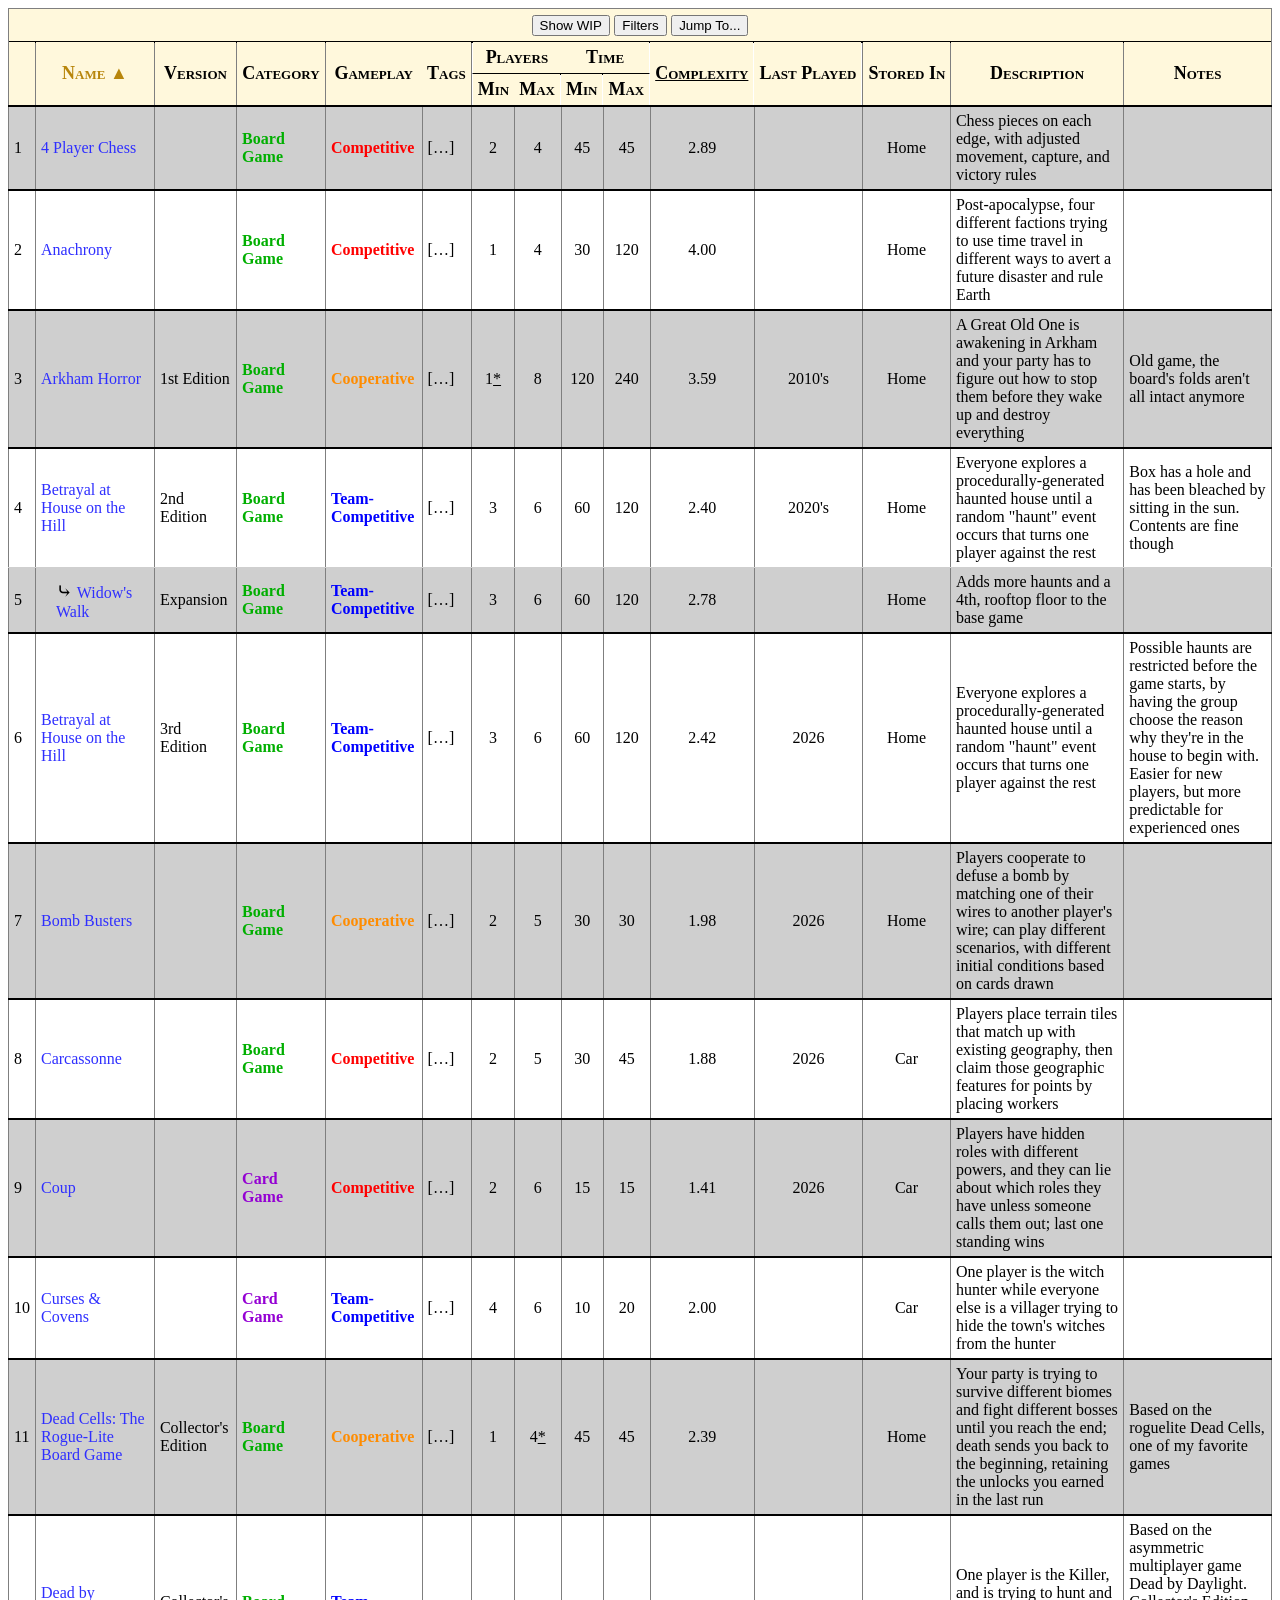
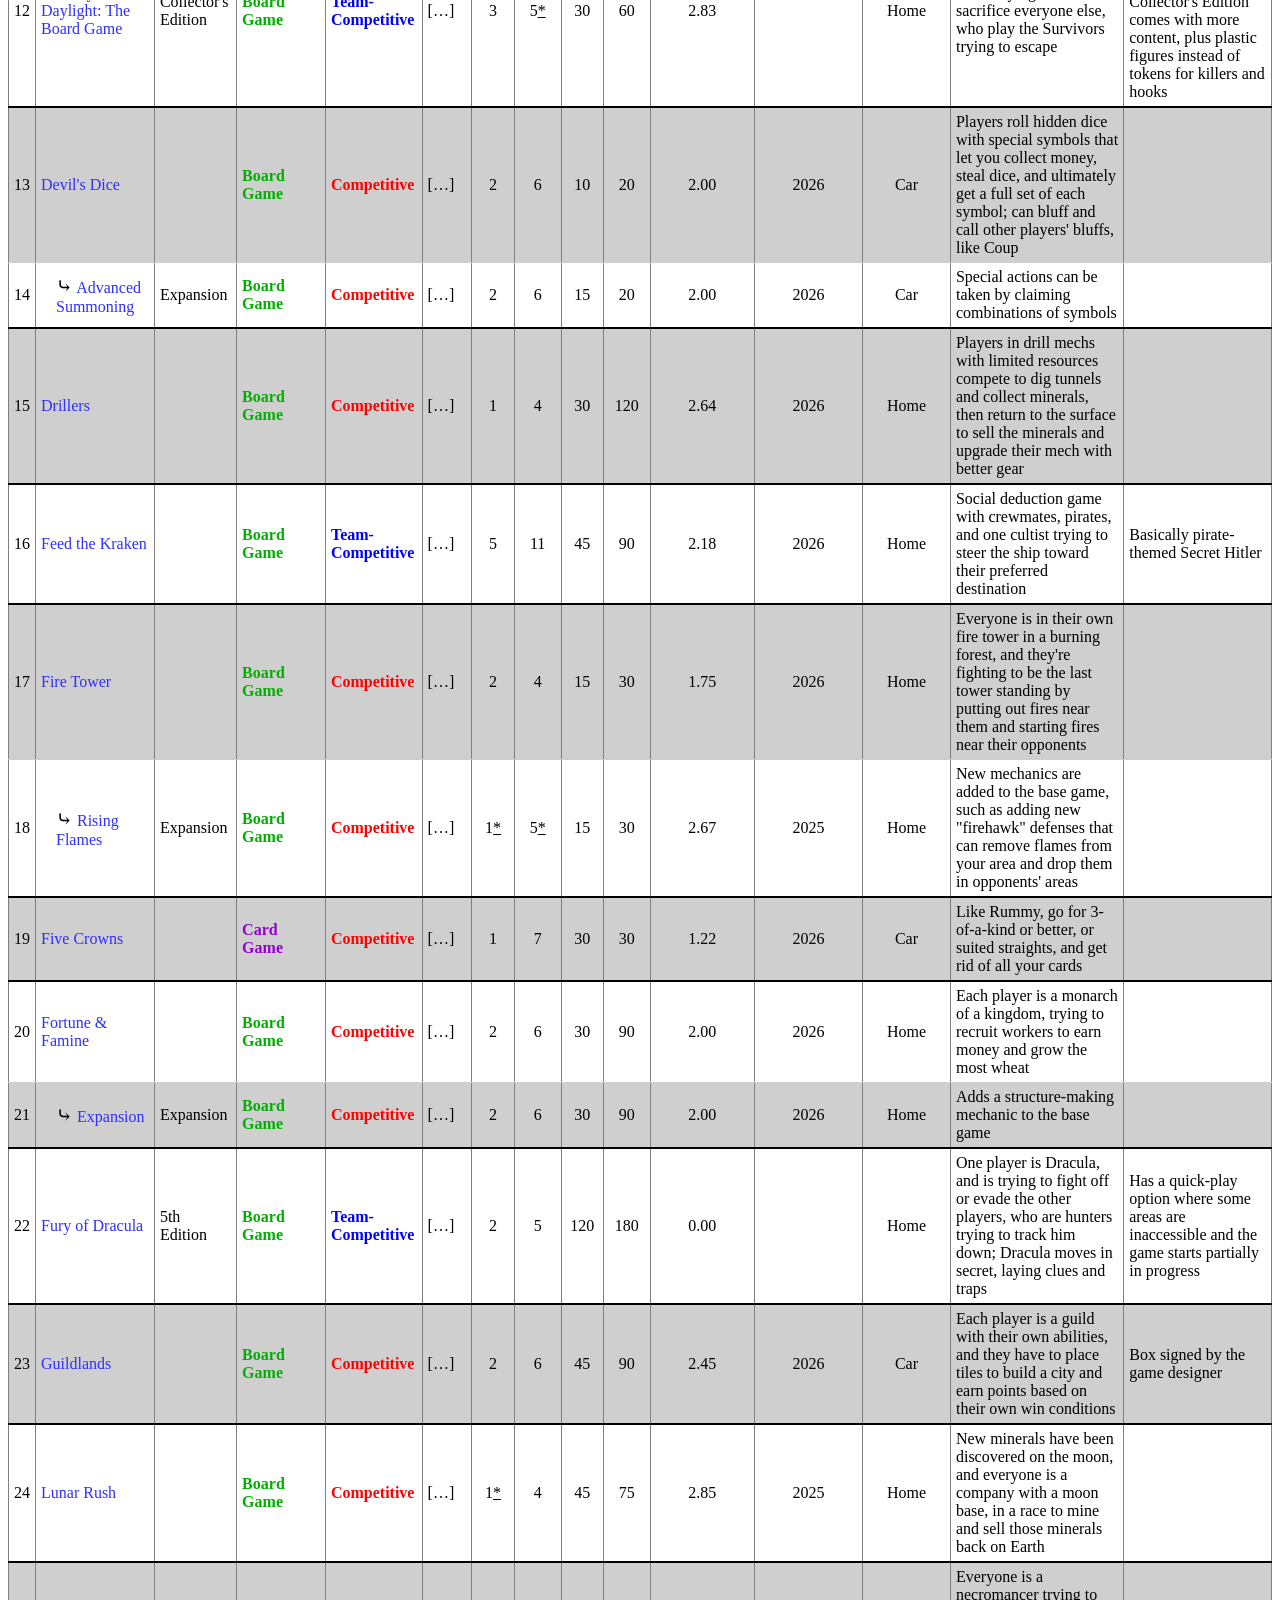
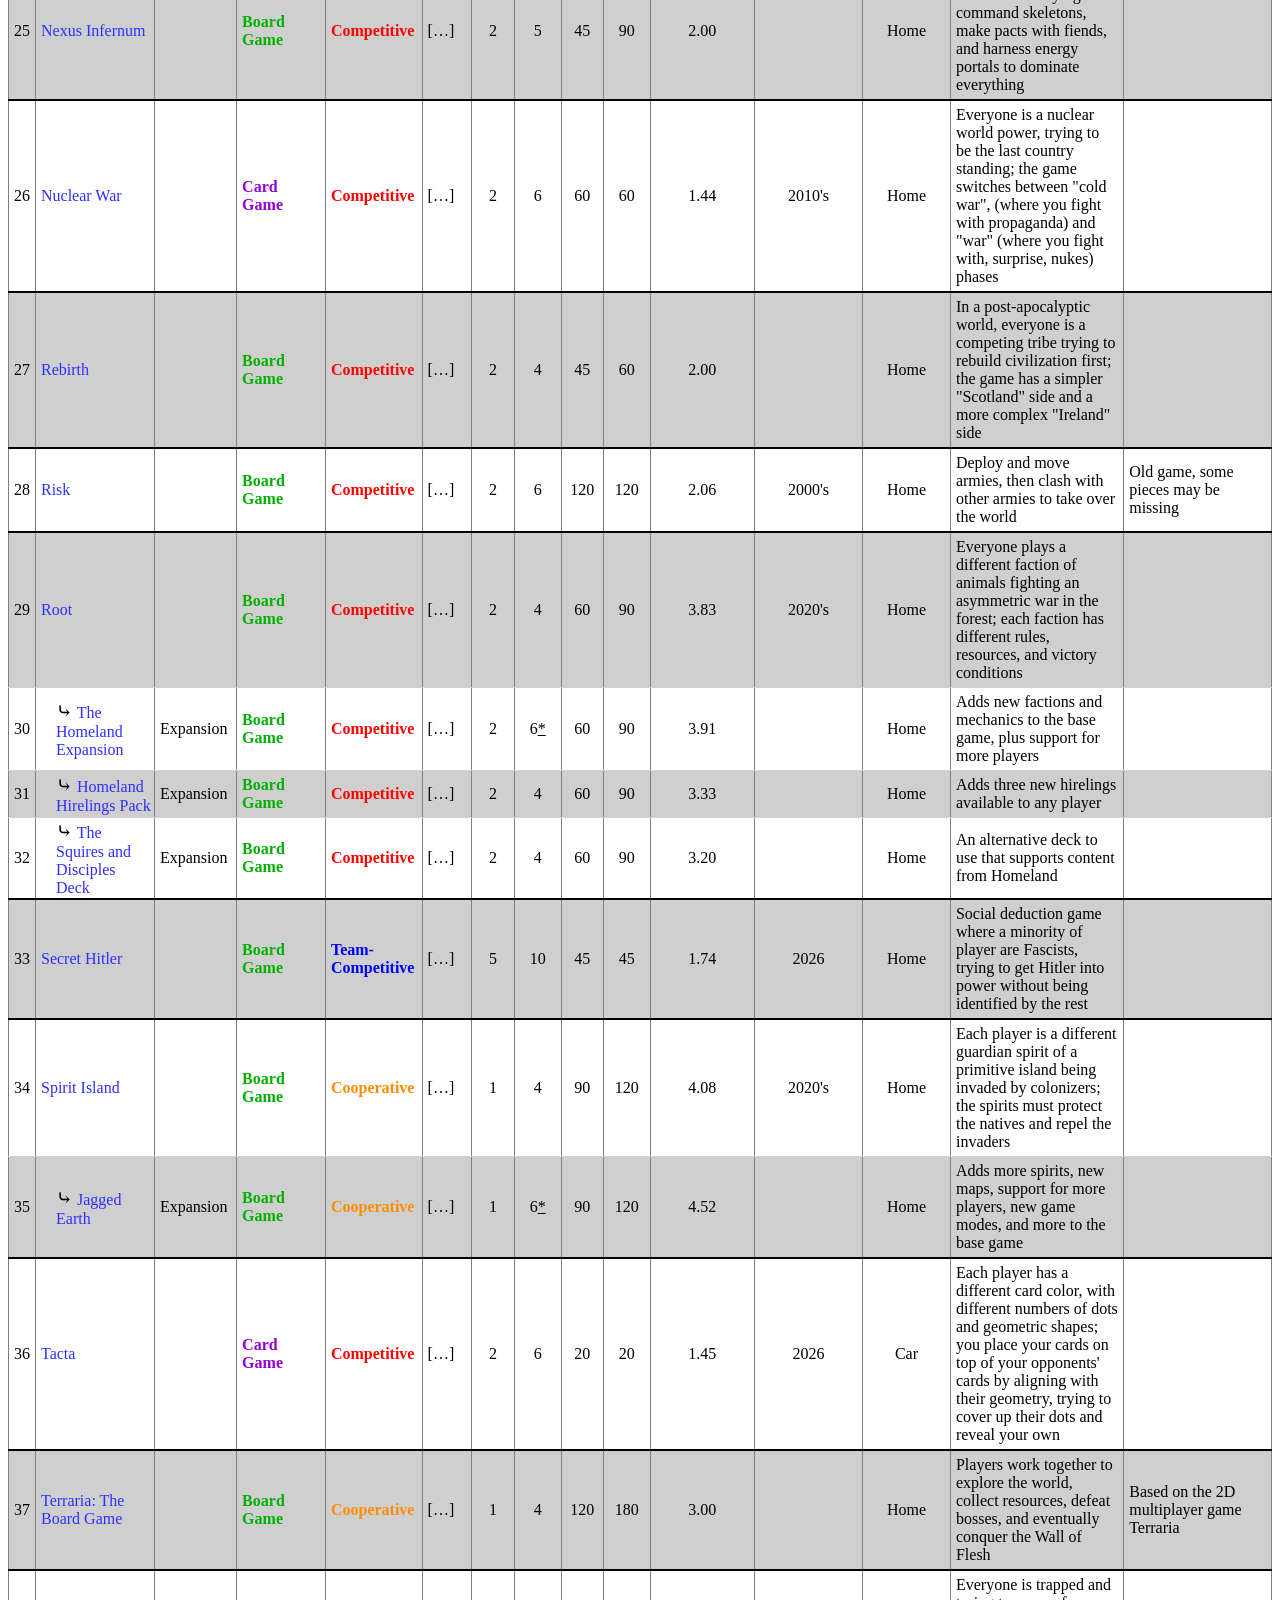
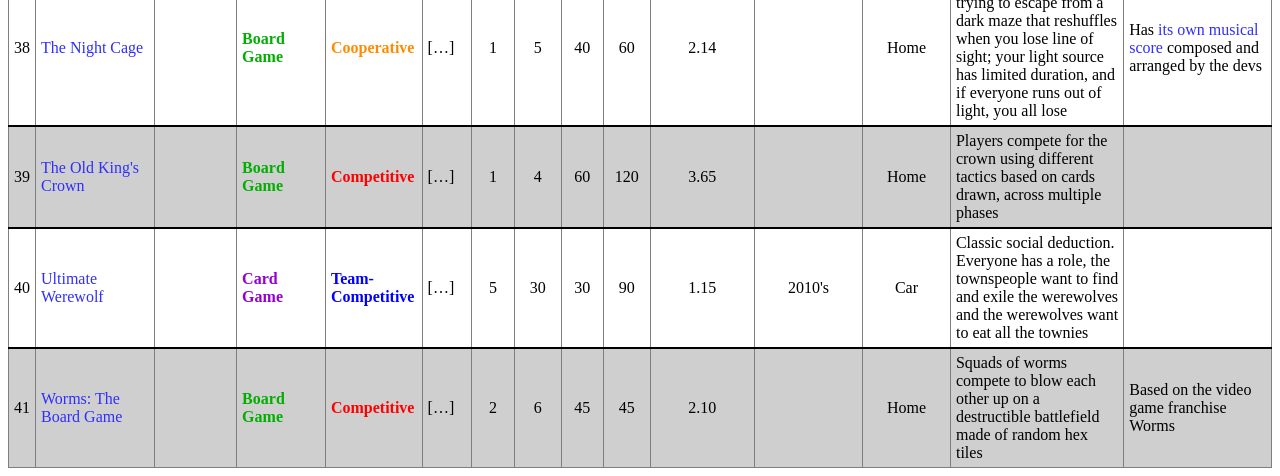
<file: index.html>
<html>
	<head>
		<meta name="viewport" content="width=device-width, height=device-height, initial-scale=1">
		<title>John W's Board Games</title>
		<script type="text/javascript" src="game_objects.js" defer></script>
		<script type="text/javascript" src="table_code.js" defer></script>
		<link rel="stylesheet" href="styles.css">
		<link rel="icon" type="image/x-icon" href="icons/favicon.ico">
		<link rel="icon" type="image/png" sizes="32x32" href="icons/favicon-32x32.png">
		<link rel="icon" type="image/png" sizes="16x16" href="icons/favicon-16x16.png">
		<link rel="apple-touch-icon" sizes="180x180" href="icons/apple-touch-icon.png">
		<link rel="manifest" href="icons/site.webmanifest">
	</head>
	<body onload="loadPage()">
		<div id="main" class="content">
			<table border="1" id="games" class="game_tables">
		</table></div>
		<div id="future_div" class="content">
			<hr>
			<div id="discord_list"></div>
			<button type="button" onclick="toggleHidden('future_purchases')">Ones to maybe buy later</button>
			<table border="1" id="future_purchases" class="game_tables hidden">
			</table>
		</div>
		<div id="tag_window" class="modal not_shown">
			<div id="tag_inputs" class="modal_inputs">
				<p id="tag_label" class="modal_label"></p>
				<div id="tag_container">
					<table id="tag_table" class="game_tables"></table>
				</div>
				<br>
				<button type="button" id="close_tag_button" onclick="hideModal('tag_window')">Close</button>
			</div>
		</div>
		<div id="keyword_window" class="modal not_shown">
			<div id="keyword_inputs" class="modal_inputs">
				<p class="modal_label">Sort on which keyword?</p>
				<div id="keyword_container">
				</div>
				<br>
				<button type="button" id="close_keyword_button" onclick="hideModal('keyword_window')">Close</button>
			</div>
		</div>
		<div id="filter_window" class="modal not_shown">
			<div id="filter_inputs" class="modal_inputs">
				<div id="filter_container">
					<table class="centered" id="filter_table">
					</table>
				</div>
				<br>
				<button type="button" id="apply_filter_button" onclick="applyFilters()">Apply Filters and Close</button>
				&nbsp;<button type="button" id="reset_filter_button" onclick="resetFilters()">Reset Filters</button>
			</div>
		</div>
		<div id="jump_window" class="modal not_shown">
			<div id="jump_inputs" class="modal_inputs">
				<p class="modal_label">Jump to...</p>
				<div id="jump_container">
					<table class="centered">
						<tr>
							<td><button type="button" onclick="jumpTo('top')">Top</button></td>
						</tr>
						<tr>
							<td><select id="row_menu" onchange="jumpTo('row')"></select></td>
						</tr>
						<tr>
							<td><button type="button" onclick="jumpTo('bottom')">Bottom</button></td>
						</tr>
					</table>
				</div>
				<p><a href="https://boardgamegeek.com/collection/user/woodsWorld">Board Game Geek collection</a></p>
				<br>
				<button type="button" id="close_jump_button" onclick="hideModal('jump_window')">Close</button>
			</div>
		</div>
	</body>
</html>
</file>
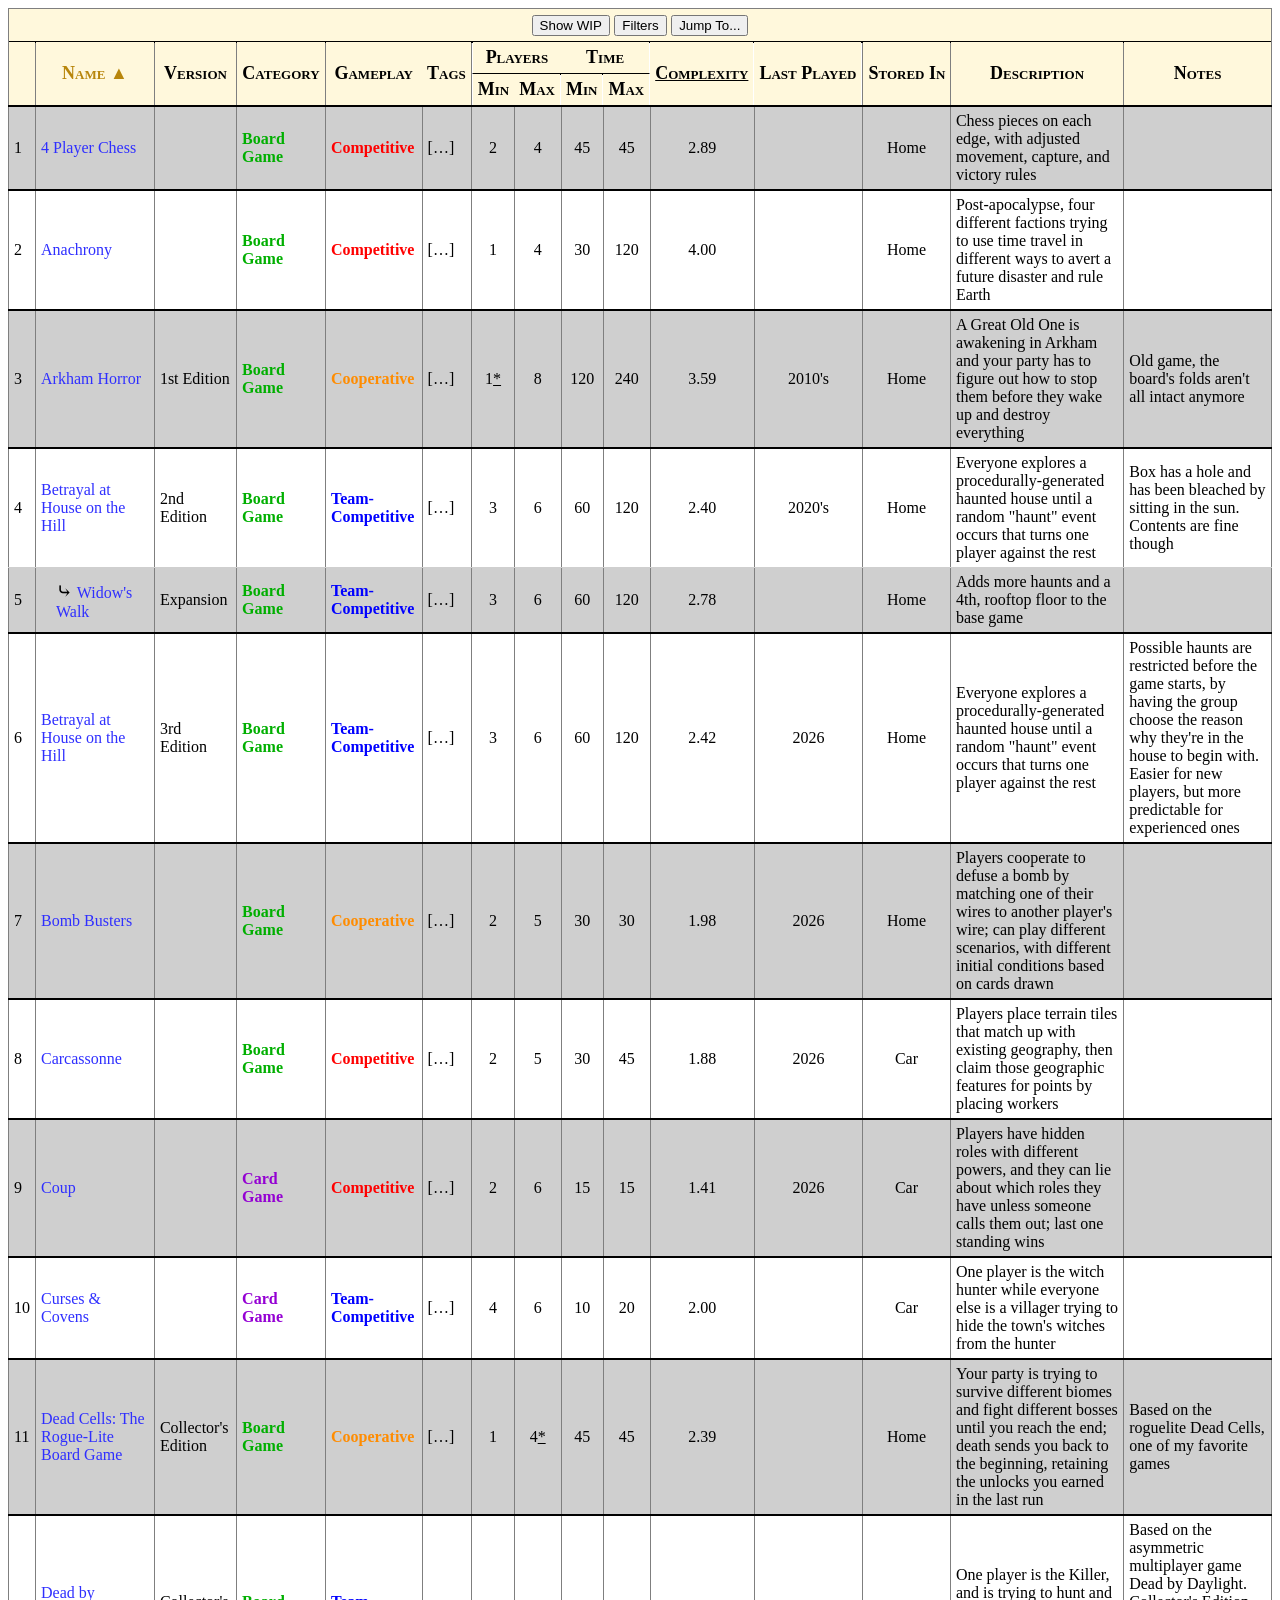
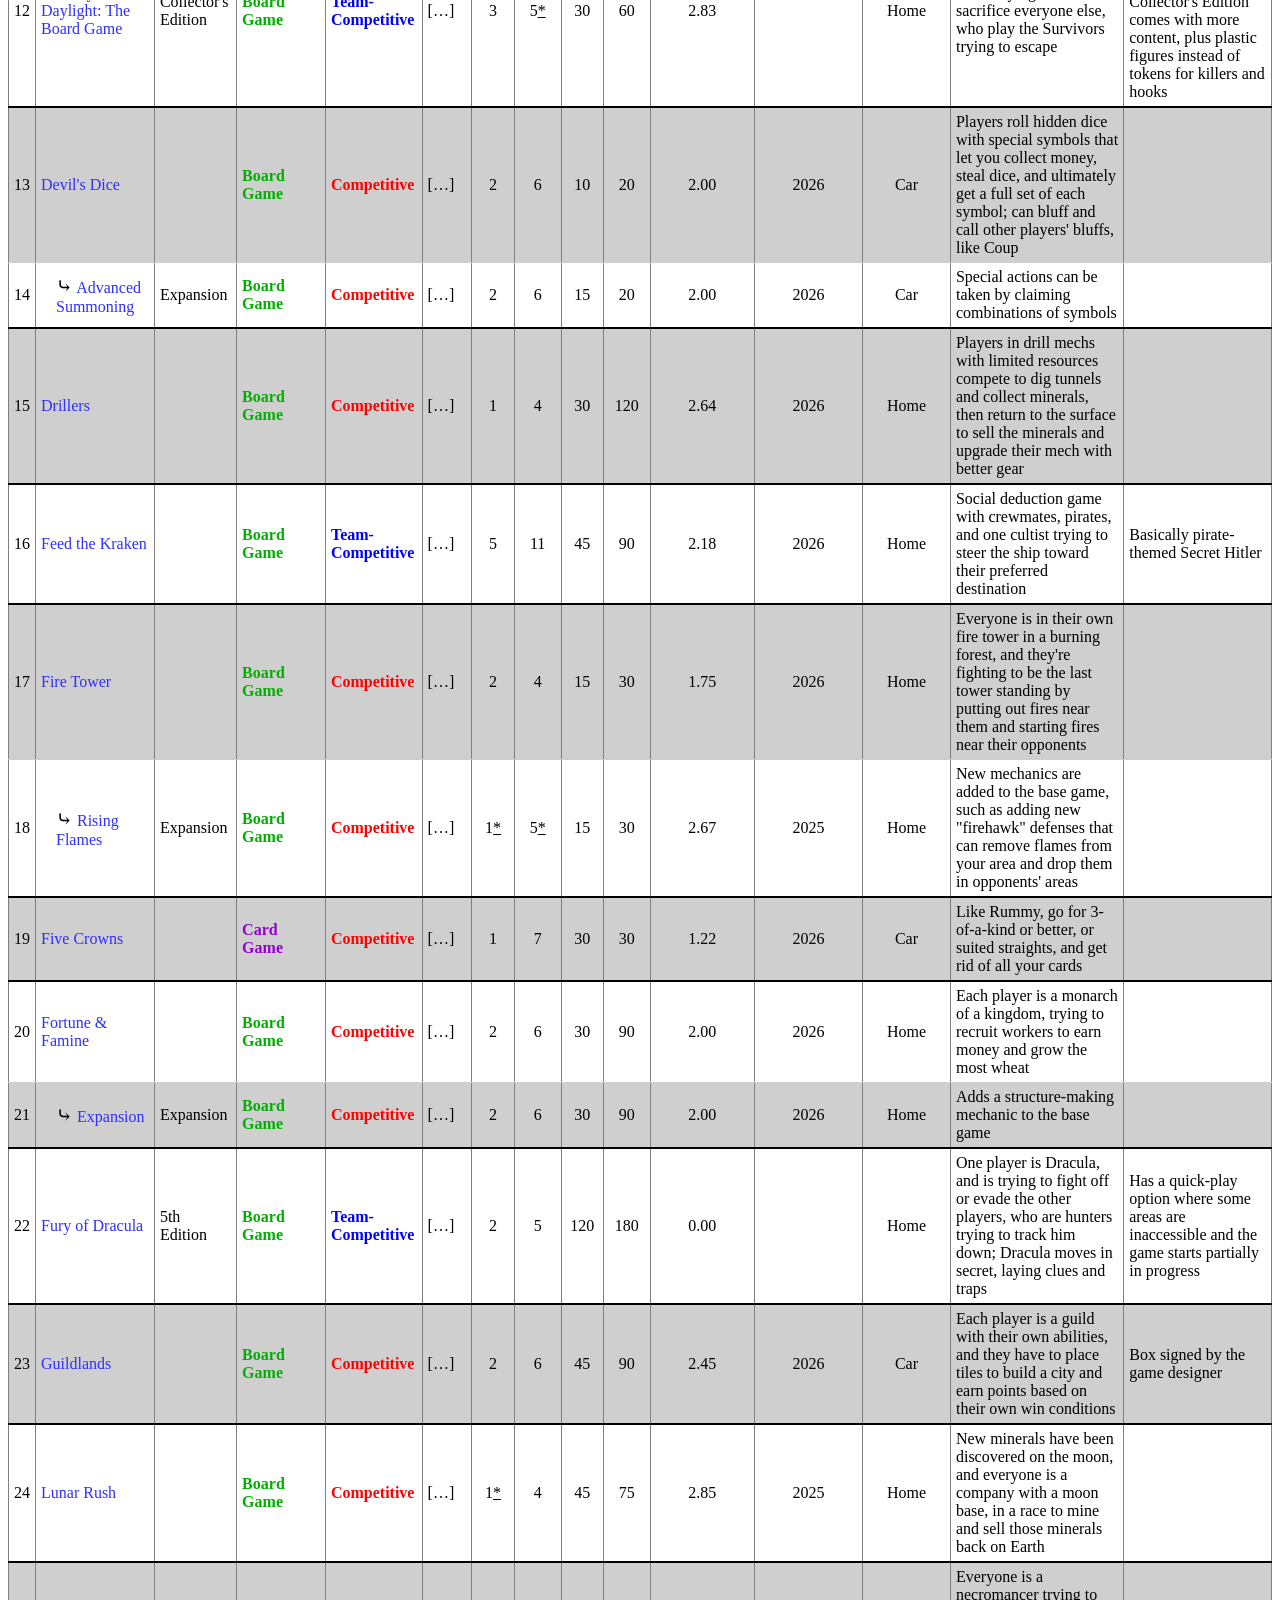
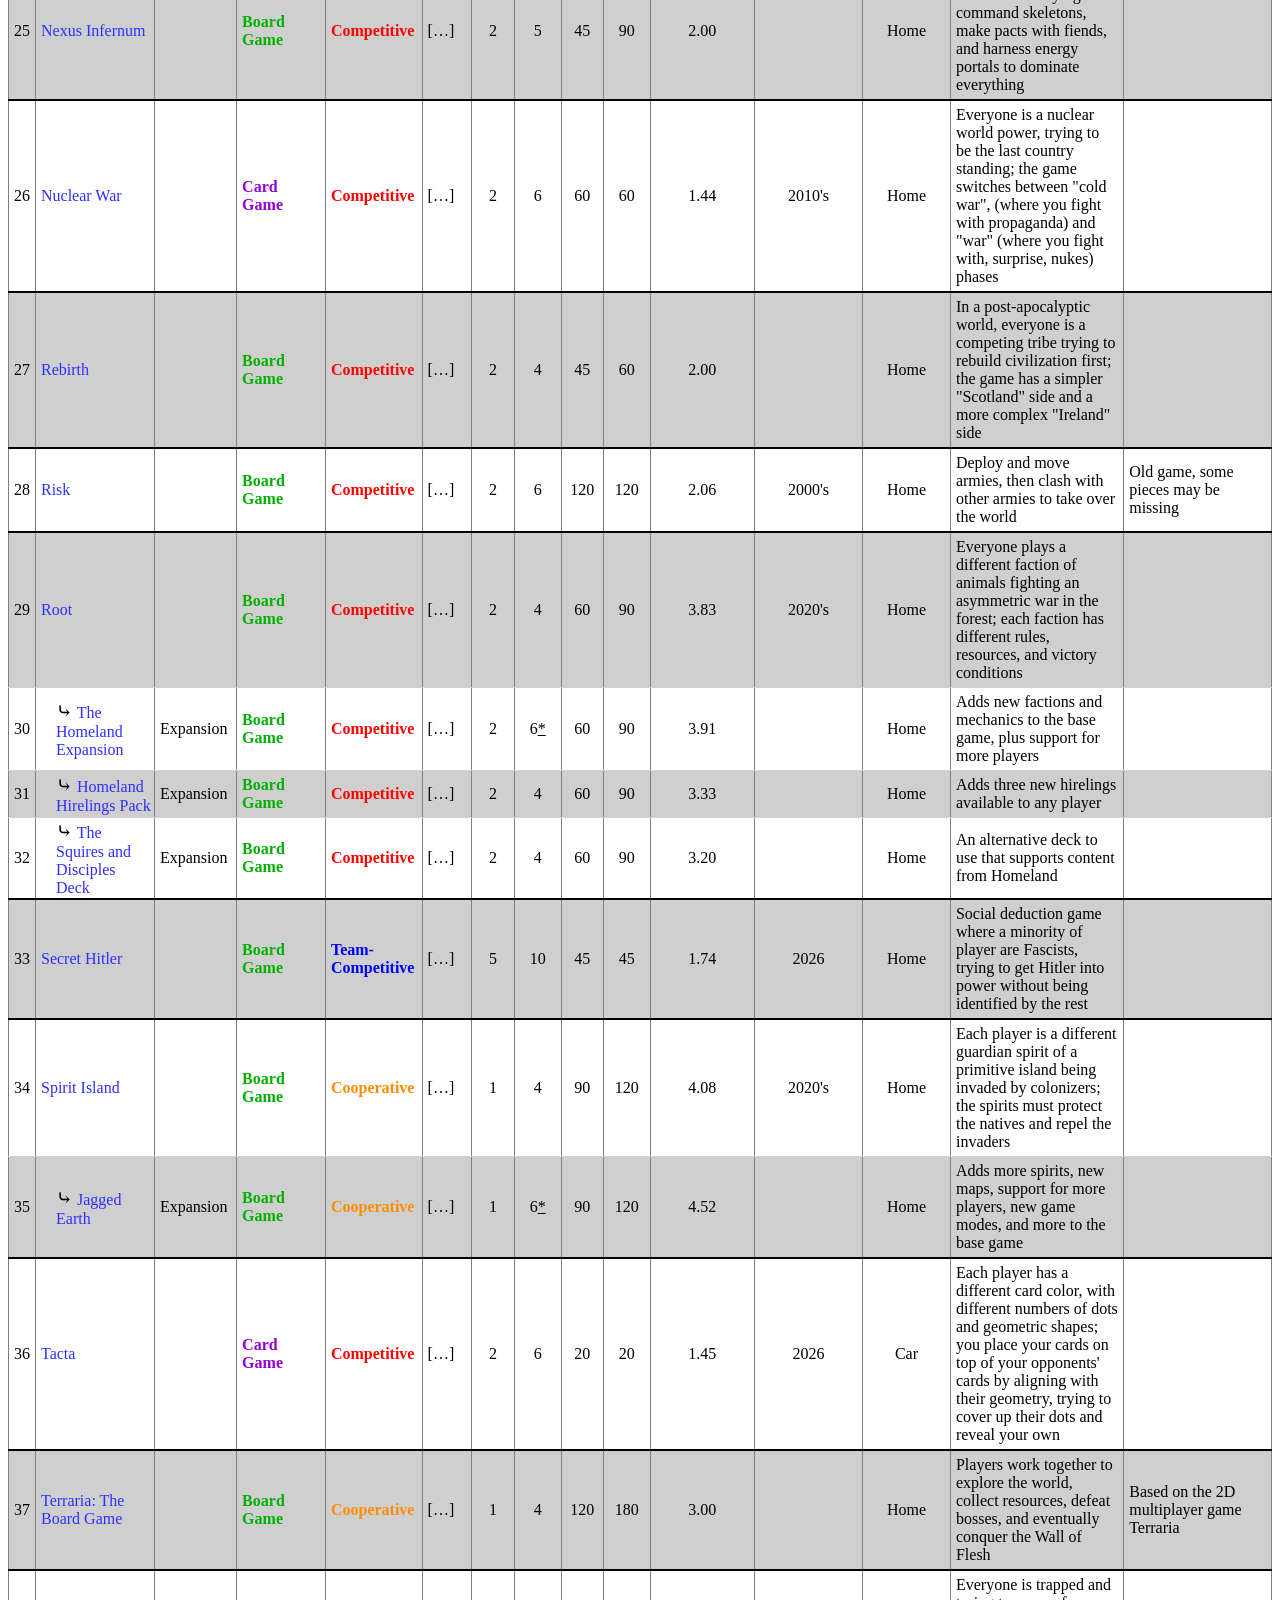
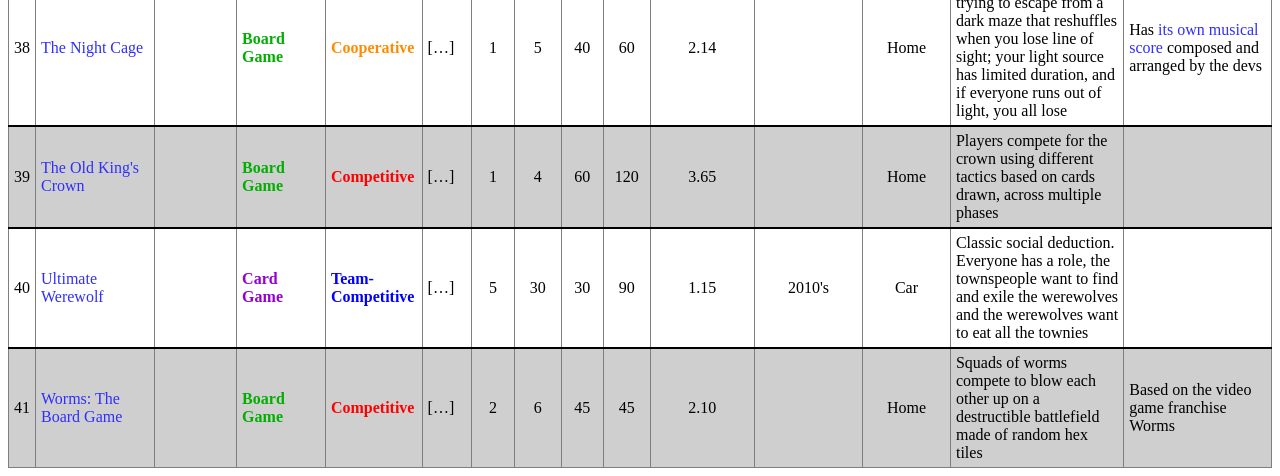
<file: my_board_games.html>
<html>
	<head>
		<meta name="viewport" content="width=device-width, height=device-height, initial-scale=1">
		<title>John W's Board Games</title>
		<script type="text/javascript" src="game_objects.js" defer></script>
		<script type="text/javascript" src="table_code.js" defer></script>
		<link rel="stylesheet" href="styles.css">
	</head>
	<body onload="loadPage()">
		<div id="main" class="content">
			<table border="1" id="games" class="game_tables">
		</table></div>
		<div id="future_div" class="content">
			<hr>
			<div id="discord_list"></div>
			<button type="button" onclick="toggleHidden('future_purchases')">Ones to maybe buy later</button>
			<table border="1" id="future_purchases" class="game_tables hidden">
			</table>
		</div>
		<div id="tag_window" class="modal not_shown">
			<div id="tag_inputs" class="modal_inputs">
				<p id="tag_label" class="modal_label"></p>
				<div id="tag_container">
					<table id="tag_table" class="game_tables"></table>
				</div>
				<br>
				<button type="button" id="close_tag_button" onclick="hideModal('tag_window')">Close</button>
			</div>
		</div>
		<div id="keyword_window" class="modal not_shown">
			<div id="keyword_inputs" class="modal_inputs">
				<p class="modal_label">Sort on which keyword?</p>
				<div id="keyword_container">
				</div>
				<br>
				<button type="button" id="close_keyword_button" onclick="hideModal('keyword_window')">Close</button>
			</div>
		</div>
		<div id="filter_window" class="modal not_shown">
			<div id="filter_inputs" class="modal_inputs">
				<div id="filter_container">
					<table class="centered" id="filter_table">
					</table>
				</div>
				<br>
				<button type="button" id="apply_filter_button" onclick="applyFilters()">Apply Filters and Close</button>
				&nbsp;<button type="button" id="reset_filter_button" onclick="resetFilters()">Reset Filters</button>
			</div>
		</div>
		<div id="jump_window" class="modal not_shown">
			<div id="jump_inputs" class="modal_inputs">
				<p class="modal_label">Jump to...</p>
				<div id="jump_container">
					<table class="centered">
						<tr>
							<td><button type="button" onclick="jumpTo('top')">Top</button></td>
						</tr>
						<tr>
							<td><select id="row_menu" onchange="jumpTo('row')"></select></td>
						</tr>
						<tr>
							<td><button type="button" onclick="jumpTo('bottom')">Bottom</button></td>
						</tr>
					</table>
				</div>
				<p><a href="https://boardgamegeek.com/collection/user/woodsWorld">Board Game Geek collection</a></p>
				<br>
				<button type="button" id="close_jump_button" onclick="hideModal('jump_window')">Close</button>
			</div>
		</div>
	</body>
</html>
</file>
<file: styles.css>
a:link {
	color: #2f2fff;
	text-decoration: none;
}
a:visited {
	color: #2f2fff;
	text-decoration: none;
}
a:hover {
	color: #2f2fff;
	text-decoration: underline;
}
a:active {
	color: red;
	text-decoration: underline;
}
table {
	border-collapse: collapse;
	border-color: #7f7f7f;
	max-width: none;
}
#keyword_container {
	text-align: center;
	overflow-y: auto;
	max-height: 75vh;
}
#row_menu {
	max-width: 80vw;
}
#tag_container {
	overflow-y: auto;
	max-height: 75vh;
}
#tag_table td {
	border-top: 1px dotted black;
	border-bottom: 1px dotted black;
}
.category {
	font-weight: bold;
}
.boardgame {
	color: #00af00;
}
.cardgame {
	color: darkviolet;
}
.centered {
	text-align: center;
}
.competitive {
	color: red;
}
.cooperative {
	color: #FF8C00;
}
.comp_coop {
	color: darkturquoise;
}
.team_comp {
	color: blue;
}
.expansionrow td {
	/* box-shadow: 4px 4px 8px 0px rgba(0, 0, 0, 0.3);
	background: repeating-linear-gradient(
		-55deg,
		rgba(0, 0, 0, 0),
		rgba(0, 0, 0, 0) 10px,
		rgba(0, 0, 0, 0.06) 10px,
		rgba(0, 0, 0, 0.06) 20px
	); */
	border-top: 1px solid #cfcfcf;
}
.filter_value {
	font-family: "Courier New", monospace;
	color: darkgreen;
	background-color: #cfcfcf;
}
.filter-toggle[data-state="ignore"] {
	/* Don't care */
	opacity: 0.6;
}

.filter-toggle[data-state="include"] {
	/* Include */
	background-color: lightgreen;
}

.filter-toggle[data-state="exclude"] {
	/* Exclude */
	background-color: lightcoral;
}
.gamerow td:not(.mobile) {
	border-top: 2px solid black;
	border-bottom: none;
}
.game_tables {
	width: 100%;
}
.game_tables:not(#tag_table) td:not(.indented), th {
	padding: 5px 5px 5px 5px;
}
.hastitle {
	text-decoration: underline;
	cursor: help;
}
.headers th {
	position: sticky;
	z-index: 1;
	background-color: cornsilk;
	font-size: 18px;
	/* font-family: "Courier New", "Lucida Console", monospace; */
}
.headers th:not(:has(#filter_summary)) {
	font-variant: small-caps;
	white-space: nowrap;
}
.headers th:not(.two_col, .controls):hover {
	color: goldenrod;
	cursor: pointer;
	/* font-style: italic; */
	/* text-decoration: underline; */
	/* font-weight: bold; */
}
.headers tr:nth-child(1) th {
	top: 0;
	z-index: 2;
}
.headers tr:nth-child(2) th {
	top: var(--header-row-height);
	z-index: 2;
}
.headers tr:nth-child(3) th {
	top: var(--header-row-height-total);
	z-index: 2;
}
.headers th::after {
	content: "";
	position: absolute;
	left: 0;
	right: 0;
	bottom: -2px;
	height: 2px;
	background-color: black;
}
.hidden {
	visibility: hidden;
}
.highlight_element:hover {
	color: #7f7f7f;
	cursor: pointer;
}
.indented {
	padding-left: 20px;
}
.indent_arrow {
	font-size: 20px;
}
.keyword {
	color: darkblue;
}
.keyword:hover {
	font-weight: bold;
	cursor: pointer;
}
.keyword_match {
	font-weight: bold;
	color: darkgoldenrod;
}
.mobile_entry td {
	border: 1px solid black;
	text-align: center;
}
.mobile_entry * {
	font-size: 14px;
}
.mobile_labels {
	font-variant: small-caps;
	font-weight: bold;
}
.mobile_labels:not(.mobile):hover {
	color: goldenrod;
	cursor: pointer;
}
/* The Modal (background) */
.modal {
	position: fixed; /* Stay in place */
	z-index: 3; /* Sit on top */
	padding-top: 30px; /* Location of the box */
	left: 0;
	top: 0;
	width: 100%; /* Full width */
	height: 100%; /* Full height */
	overflow: auto; /* Enable scroll if needed */
	background-color: rgb(0,0,0); /* Fallback color */
	background-color: rgba(0,0,0,0.9); /* Black w/ opacity */
}
.modal_inputs {
	background-color: white;
	margin: auto;
	width: fit-content;
	max-width: 90vw;
	height: fit-content;
	padding: 20px 20px 50px 20px;
	overflow-y: auto;
}
.modal_label {
	font-size: 18px;
}
.not_shown {
	display: none;
}
.no_scroll {
	overflow: hidden;
}
.num_input {
	width: 4em;
}
.range-toggle[data-state="equal"] {
	/* Equal */
}
.range-toggle[data-state="less"] {
	/* Less Than */
	background-color: lightgreen;
}
.range-toggle[data-state="greater"] {
	/* Greater Than */
	background-color: lightcoral;
}
.shadedrow {
	background-color: #cfcfcf;
}
.sorting_column {
	color: darkgoldenrod;
}
.wip {
	color: red;
	font-style: italic;
}
/* Targets phones only */
@media only screen and (max-width: 480px) {
	#filter_container {
		max-height: 60vh;
		overflow-y: auto;
	}
	#filter_summary {
		font-size: 14px;
	}
	#keyword_container {
		max-height: 60vh;
		overflow-y: auto;
	}
	#tag_container {
		max-height: 60vh;
		overflow-y: auto;
	}
	.content {
		width: 98vw;
	}
	.mobile_entry {
		/* width: 100%; */
	}
}

/* Targets phones and tablets in portrait mode */
@media only screen and (max-width: 768px) {
	#filter_container {
		max-height: 60vh;
		overflow-y: auto;
	}
	#filter_summary {
		font-size: 14px;
	}
	#keyword_container {
		max-height: 60vh;
		overflow-y: auto;
	}
	#tag_container {
		max-height: 60vh;
		overflow-y: auto;
	}
	.content {
		width: 98vw;
	}
	.mobile_entry {
		/* width: 100%; */
	}
}
</file>
